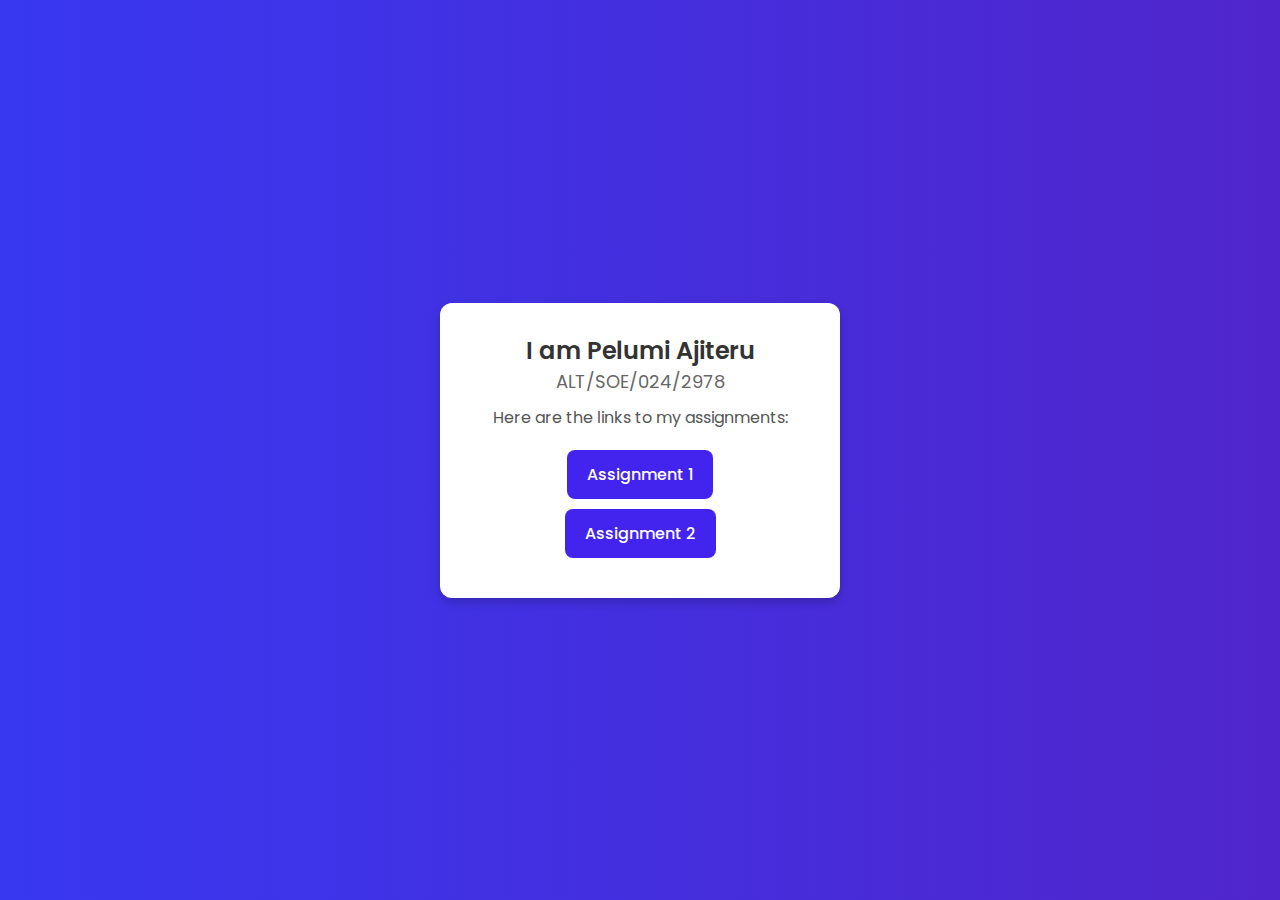
<file: index.html>
<!DOCTYPE html>
<html lang="en">
  <head>
    <meta charset="UTF-8" />
    <meta name="viewport" content="width=device-width, initial-scale=1.0" />
    <title>Pelumi Ajiteru - Assignments</title>
    <link rel="stylesheet" href="styles.css" />
  </head>
  <body>
    <div class="container">
      <h1>I am Pelumi Ajiteru</h1>
      <h3>ALT/SOE/024/2978</h3>
      <p>Here are the links to my assignments:</p>

      <nav>
        <ul>
          <li><a href="./altschoolass1/">Assignment 1</a></li>
          <li><a href="./altschoolass2/media.html">Assignment 2</a></li>
        </ul>
      </nav>
    </div>
  </body>
</html>
</file>
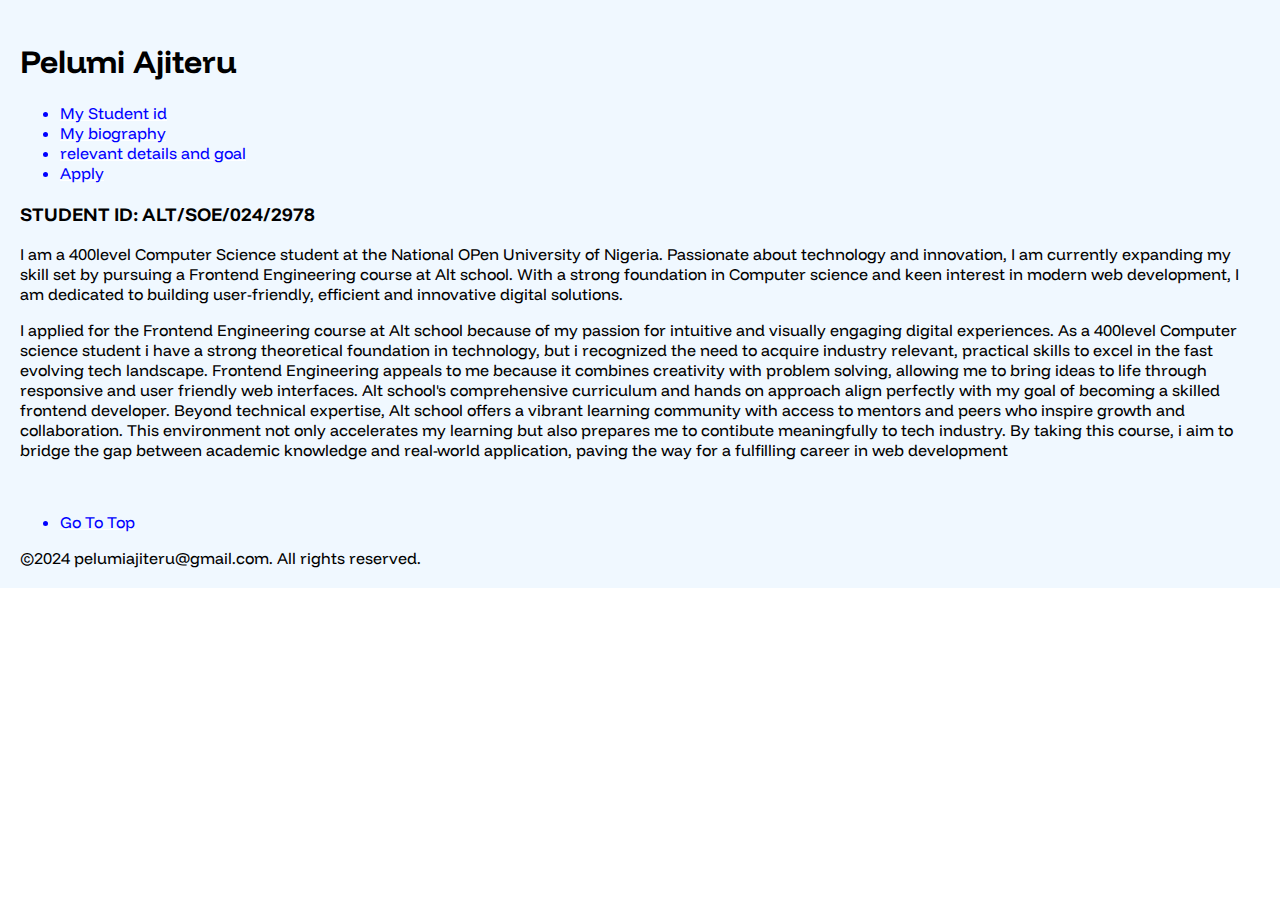
<file: altschoolass1/index.html>
<!DOCTYPE html>
<html lang="en">
  <head>
    <meta charset="UTF-8" />
    <meta name="viewport" content="width=device-width, initial-scale=1.0" />
    <title>Assignment1</title>
    <link rel="stylesheet" href="index.css" />
    <style>
      @import url("https://fonts.googleapis.com/css2?family=Funnel+Display:wght@300..800&display=swap");
    </style>
  </head>
  <body>
    <section class="biography">
      <header id="home">
        <h1>Pelumi Ajiteru</h1>
      </header>
      <nav class="navigation">
        <ul>
          <li>
            <a href="#studentid">My Student id</a>
          </li>
          <li>
            <a href="#biography">My biography</a>
          </li>
          <li>
            <a href="#relevantdetailsandgoal">relevant details and goal</a>
          </li>
          <li><a href="./form.html">Apply</a></li>
        </ul>
      </nav>
      <main>
        <article id="studentid"><h3>STUDENT ID: ALT/SOE/024/2978</h3></article>
        <article id="biography">
          <p>
            I am a 400level Computer Science student at the National OPen
            University of Nigeria. Passionate about technology and innovation, I
            am currently expanding my skill set by pursuing a Frontend
            Engineering course at Alt school. With a strong foundation in
            Computer science and keen interest in modern web development, I am
            dedicated to building user-friendly, efficient and innovative
            digital solutions.
          </p>
        </article>
        <article id="relevantdetailsandgoal">
          <p>
            I applied for the Frontend Engineering course at Alt school because
            of my passion for intuitive and visually engaging digital
            experiences. As a 400level Computer science student i have a strong
            theoretical foundation in technology, but i recognized the need to
            acquire industry relevant, practical skills to excel in the fast
            evolving tech landscape. Frontend Engineering appeals to me because
            it combines creativity with problem solving, allowing me to bring
            ideas to life through responsive and user friendly web interfaces.
            Alt school's comprehensive curriculum and hands on approach align
            perfectly with my goal of becoming a skilled frontend developer.
            Beyond technical expertise, Alt school offers a vibrant learning
            community with access to mentors and peers who inspire growth and
            collaboration. This environment not only accelerates my learning but
            also prepares me to contibute meaningfully to tech industry. By
            taking this course, i aim to bridge the gap between academic
            knowledge and real-world application, paving the way for a
            fulfilling career in web development
          </p>
        </article>
        <br />
        <nav class="navigation">
          <ul>
            <li>
              <a href="#home">Go To Top</a>
            </li>
          </ul>
        </nav>
      </main>
      <footer>©2024 pelumiajiteru@gmail.com. All rights reserved.</footer>
    </section>
  </body>
</html>
</file>
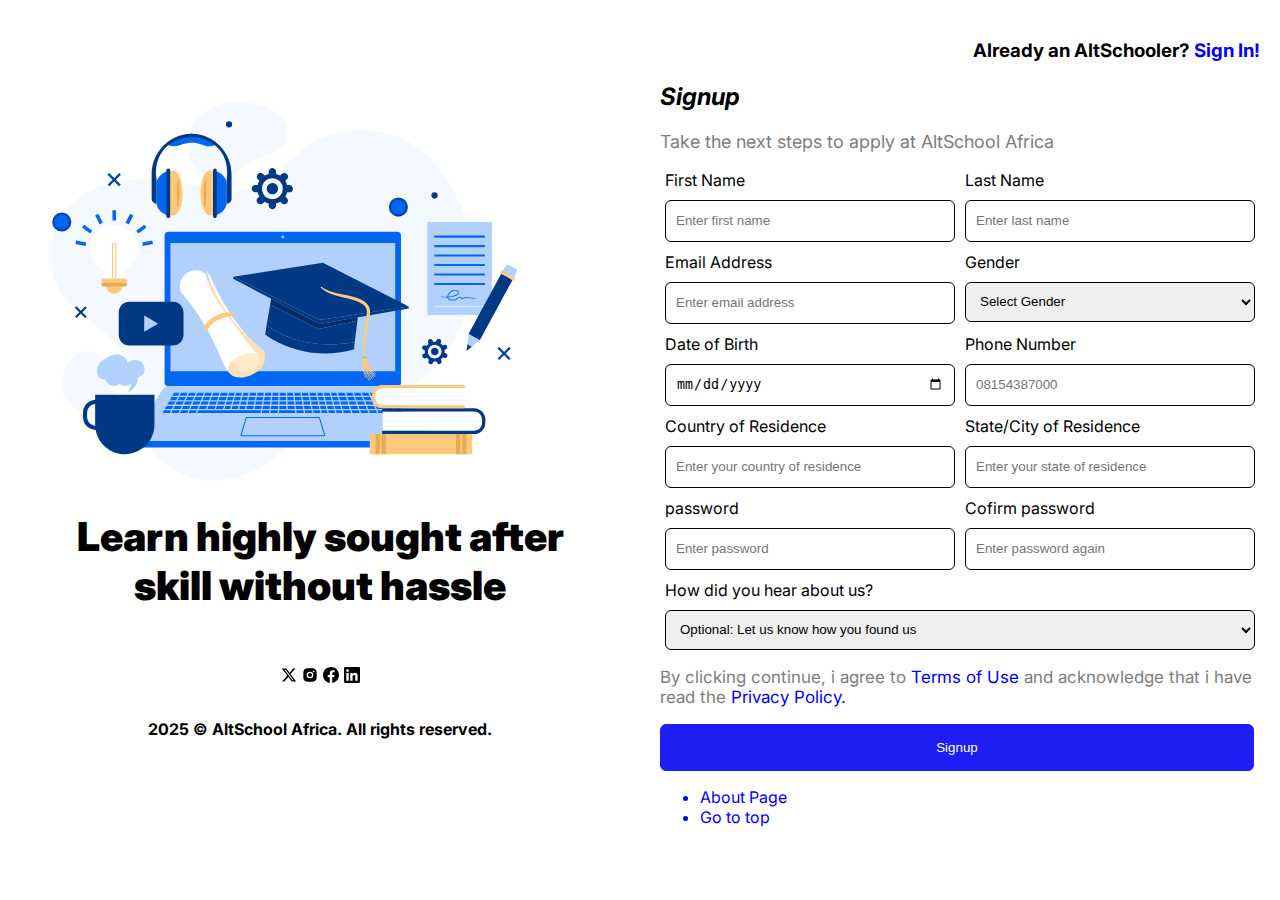
<file: altschoolass1/form.html>
<!DOCTYPE html>
<html lang="en">
  <head>
    <meta charset="UTF-8" />
    <meta name="viewport" content="width=device-width, initial-scale=1.0" />
    <title>Assignment1</title>
    <link rel="stylesheet" href="index.css" />
    <style>
      @import url("https://fonts.googleapis.com/css2?family=Inter:ital,opsz,wght@0,14..32,100..900;1,14..32,100..900&display=swap");
    </style>
  </head>
  <body>
    <section class="container">
      <div class="section-1">
        <img
          src="./assets/altschool2.svg"
          width="467"
          height="379"
          alt="altschool image"
        />
        <h1 class="learn">
          <strong>Learn highly sought after skill without hassle</strong>
        </h1>
        <div class="social-media">
          <img src="./assets/icon1.svg" alt="twitter" />

          <img src="./assets/icon2.svg" alt="instagram" />
          <img src="./assets/icon3.svg" alt="facebook" />
          <img src="./assets/icon4.svg" alt="linkedln" />
        </div>
        <h4 class="authorization">
          2025 © AltSchool Africa. All rights reserved.
        </h4>
      </div>
      <div class="section-2">
        <header>
          <h3 class="quest" id="quest">
            Already an AltSchooler?
            <a href="https://portal.altschoolafrica.com/auth/login">Sign In!</a>
          </h3>
        </header>

        <h2><em>Signup</em></h2>
        <p class="text-content">
          Take the next steps to apply at AltSchool Africa
        </p>
        <form action="submit" method="post">
          <div class="form-field">
            <label for="name">First Name</label>
            <input
              type="text"
              name="firstname"
              placeholder="Enter first name"
              id="firstname"
            />
          </div>

          <div class="form-field">
            <label for="name">Last Name</label>
            <input
              type="text"
              name="lastname"
              placeholder="Enter last name"
              id="lastname"
            />
          </div>

          <div class="form-field">
            <label for="email">Email Address</label>
            <input
              type="email"
              name="email"
              placeholder="Enter email address"
              id="email"
            />
          </div>
          <div class="form-field">
            <label for="gender">Gender</label>
            <select name="gender" id="gender">
              <option value="" disabled selected>Select Gender</option>
              <option value="male">male</option>
              <option value="female">female</option>
            </select>
          </div>
          <div class="form-field">
            <label for="dob">Date of Birth</label>
            <input type="date" name="date" id="dob" />
          </div>

          <div class="form-field">
            <label for="phone">Phone Number</label>
            <input
              type="tel"
              name="phone"
              placeholder="08154387000"
              id="phone"
            />
          </div>

          <div class="form-field">
            <label for="state">Country of Residence</label>
            <input
              type="text"
              name="country"
              placeholder="Enter your country of residence"
              id="country"
            />
          </div>

          <div class="form-field">
            <label for="state">State/City of Residence</label>
            <input
              type="text"
              name="state"
              placeholder="Enter your state of residence"
              id="state"
            />
          </div>

          <div class="form-field">
            <label for="password">password</label>
            <input
              type="password"
              name="password"
              placeholder="Enter password"
              id="password"
            />
          </div>

          <div class="form-field">
            <label for="confirmpassword">Cofirm password</label>
            <input
              type="password"
              name="confirmpassword"
              placeholder="Enter password again"
              id="conpassword"
            />
          </div>
          <div class="form-field">
            <label for="hear">How did you hear about us?</label>
            <select name="channel" id="channel">
              <option value="" disabled selected>
                Optional: Let us know how you found us
              </option>
              <option value="twitter">Twitter</option>
              <option value="facebook">Facebook</option>
              <option value="linkedln">Linkedln</option>
              <option value="friend">Friend</option>
              <option value="whatsapp">WhatsApp</option>
              <option value="instagram">Instagram</option>
              <option value="board">Bill Board</option>
              <option value="officer">Sales officer</option>
              <option value="other">Other</option>
            </select>
          </div>
        </form>
        <div>
          <p class="privacy">
            By clicking continue, i agree to
            <a class="policy" href="#">Terms of Use</a> and acknowledge that i
            have read the
            <a class="policy" href="#">Privacy Policy.</a>
          </p>

          <button type="submit">Signup</button>
        </div>
        <nav class="navigation">
          <ul>
            <li>
              <a href="./index.html">About Page</a>
            </li>
            <li>
              <a href="#quest">Go to top</a>
            </li>
          </ul>
        </nav>
      </div>
    </section>
  </body>
</html>
</file>
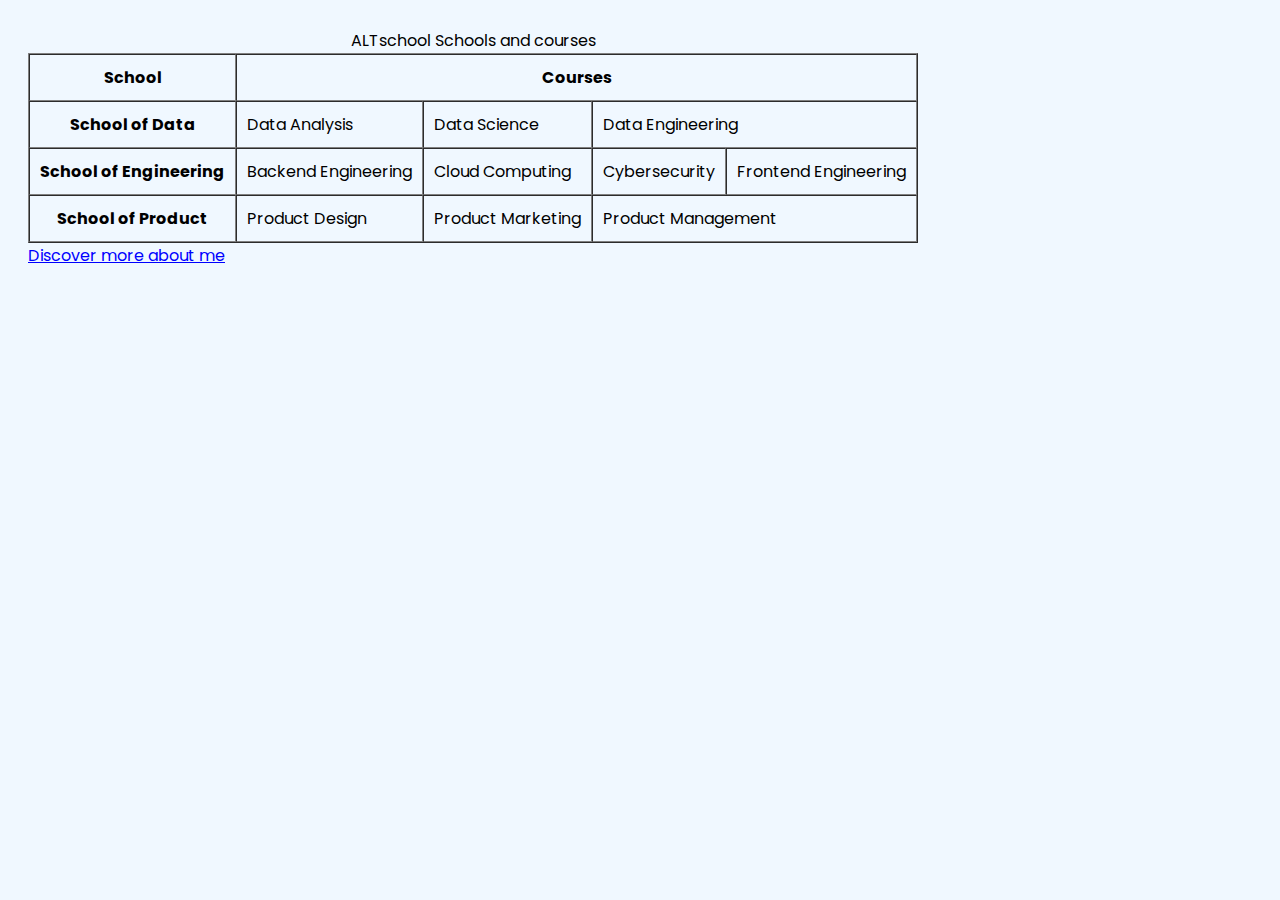
<file: altschoolass2/table.html>
<!DOCTYPE html>
<html lang="en">
  <head>
    <meta charset="UTF-8" />
    <meta name="viewport" content="width=device-width, initial-scale=1.0" />
    <title>Assignment 2</title>
    <link rel="stylesheet" href="index.css" />
    <style>
      @import url("https://fonts.googleapis.com/css2?family=Poppins:ital,wght@0,100;0,200;0,300;0,400;0,500;0,600;0,700;0,800;0,900;1,100;1,200;1,300;1,400;1,500;1,600;1,700;1,800;1,900&display=swap");
    </style>
  </head>
  <body>
    <section class="container">
      <table border="1" cellpadding="10" cellspacing="0">
        <caption>
          ALTschool Schools and courses
        </caption>
        <thead>
          <tr>
            <th>School</th>
            <th colspan="4">Courses</th>
          </tr>
        </thead>
        <tbody>
          <tr>
            <th>School of Data</th>
            <td>Data Analysis</td>
            <td>Data Science</td>
            <td colspan="2">Data Engineering</td>
          </tr>
          <tr>
            <th>School of Engineering</th>
            <td>Backend Engineering</td>
            <td>Cloud Computing</td>
            <td>Cybersecurity</td>
            <td>Frontend Engineering</td>
          </tr>
          <tr>
            <th>School of Product</th>
            <td>Product Design</td>
            <td>Product Marketing</td>
            <td colspan="2">Product Management</td>
          </tr>
        </tbody>
      </table>
      <a href="./media.html">Discover more about me</a>
    </section>
  </body>
</html>
</file>
<file: styles.css>
@import url("https://fonts.googleapis.com/css2?family=Poppins:wght@300;400;600&display=swap");

* {
  margin: 0;
  padding: 0;
  box-sizing: border-box;
}

body {
  background: linear-gradient(to right, rgb(56, 56, 241), purple);
  font-family: "Poppins", sans-serif;
  display: flex;
  justify-content: center;
  align-items: center;
  height: 100vh;
  text-align: center;
  animation: gradientAnimation 5s infinite linear;
  background-size: 300% 300%;

  transition: 0.3s;
}

.container {
  background: white;
  padding: 30px;
  border-radius: 12px;
  box-shadow: 0px 4px 10px rgba(0, 0, 0, 0.2);
  max-width: 400px;
  width: 90%;
}

h1 {
  font-size: 24px;
  font-weight: 600;
  color: #333;
}

h3 {
  font-size: 18px;
  font-weight: 400;
  color: #666;
}

p {
  font-size: 16px;
  color: #555;
  margin: 10px 0 20px;
}

nav ul {
  list-style: none;
  padding: 0;
}

nav li {
  margin: 10px 0;
}

nav a {
  text-decoration: none;
  font-size: 16px;
  font-weight: 500;
  color: white;
  background: #4324ef;
  padding: 12px 20px;
  border-radius: 8px;
  display: inline-block;
  transition: 0.3s ease-in-out;
}

nav a:hover {
  background: purple;
}

@keyframes gradientAnimation {
  0% {
    background-position: 0% 50%;
  }
  50% {
    background-position: 100% 50%;
  }
  100% {
    background-position: 0% 50%;
  }
}
</file>
<file: altschoolass1/index.css>
body {
  margin: 0;
  padding: 0;
  box-sizing: border-box;
  font-family: "Inter", "Funnel Display", serif;
}
.container {
  display: grid;
  grid-template-columns: 1fr;
}
.biography {
  padding: 20px 20px;
  background-color: aliceblue;
}
.navigation {
  color: blue;
}
.navigation:hover {
  color: black;
}
a {
  color: blue;
  text-decoration-color: white;
}

.quest {
  text-align: center;
}
.text-content {
  color: rgb(128, 124, 124);
  font-size: 18px;
}
.learn {
  text-align: center;
  font-size: 40px;
}
.section-1 {
  display: none;
}
.section-2 {
  padding: 20px;
  width: 100%;
  max-width: fit-content;
}

form {
  display: flex;
  flex-direction: column;
  gap: 10px;
}
.form-field {
  display: flex;
  flex-direction: column;
  gap: 10px;
}
.policy {
  color: blue;
}
button {
  background-color: rgb(29, 29, 244);
  color: white;
  width: 99%;
  padding: 15px;
  border: 1px solid rgb(29, 29, 244);
  border-radius: 6px;
}
button:hover {
  background-color: rgb(76, 153, 242);
}

form > div:nth-child(11) {
  grid-column: span 2;
}
input,
select {
  height: 40px;
  border: 1px solid;
  border-radius: 6px;
  border-color: inherit;
  padding: 0 10px;
}
input:focus {
  outline: 0;
  border-color: rgb(7, 98, 236);
  box-shadow: 0 0 0 1px rgb(7, 98, 236);
  color: black;
}
select:focus {
  outline-color: transparent;
  border-color: rgb(7, 98, 236);
  box-shadow: 0 0 0 1px rgb(7, 98, 236);
  color: black;
}
.privacy {
  color: rgb(128, 124, 124);
  font-size: 20px;
}
.authorization {
  text-align: center;
}
.social-media {
  display: flex;
  gap: 5px;
  justify-self: center;
  justify-content: center;
  padding-top: 30px;
  padding-bottom: 15px;
}
.social-media > img {
  width: 1rem;
  height: 1rem;
}
.privacy,
.policy {
  font-size: 17px;
}
@media only screen and (min-width: 768px) {
  .container {
    width: 100%;
    display: grid;
    grid-template-columns: 1fr 1fr;
  }
  .section-1 {
    align-content: center;
    padding: 50px 50px 50px 50px;
    display: block;
  }
  .section-2 {
    padding: 20px;
    width: 100%;
    max-width: fit-content;
  }
  .quest {
    text-align: right;
  }
  form {
    display: grid;
    grid-template-columns: repeat(2, 1fr);
    padding: 0 5px;
    row-gap: 10px;
    column-gap: 10px;
  }
}
</file>
<file: altschoolass2/index.css>
body {
  background-color: aliceblue;
  font-family: "Poppins", serif;
  padding: 20px 20px;
}
a {
  color: blue;
}
a:hover {
  color: black;
}
.media {
  display: flex;
  flex-direction: column;
  gap: 40px;
}
</file>
